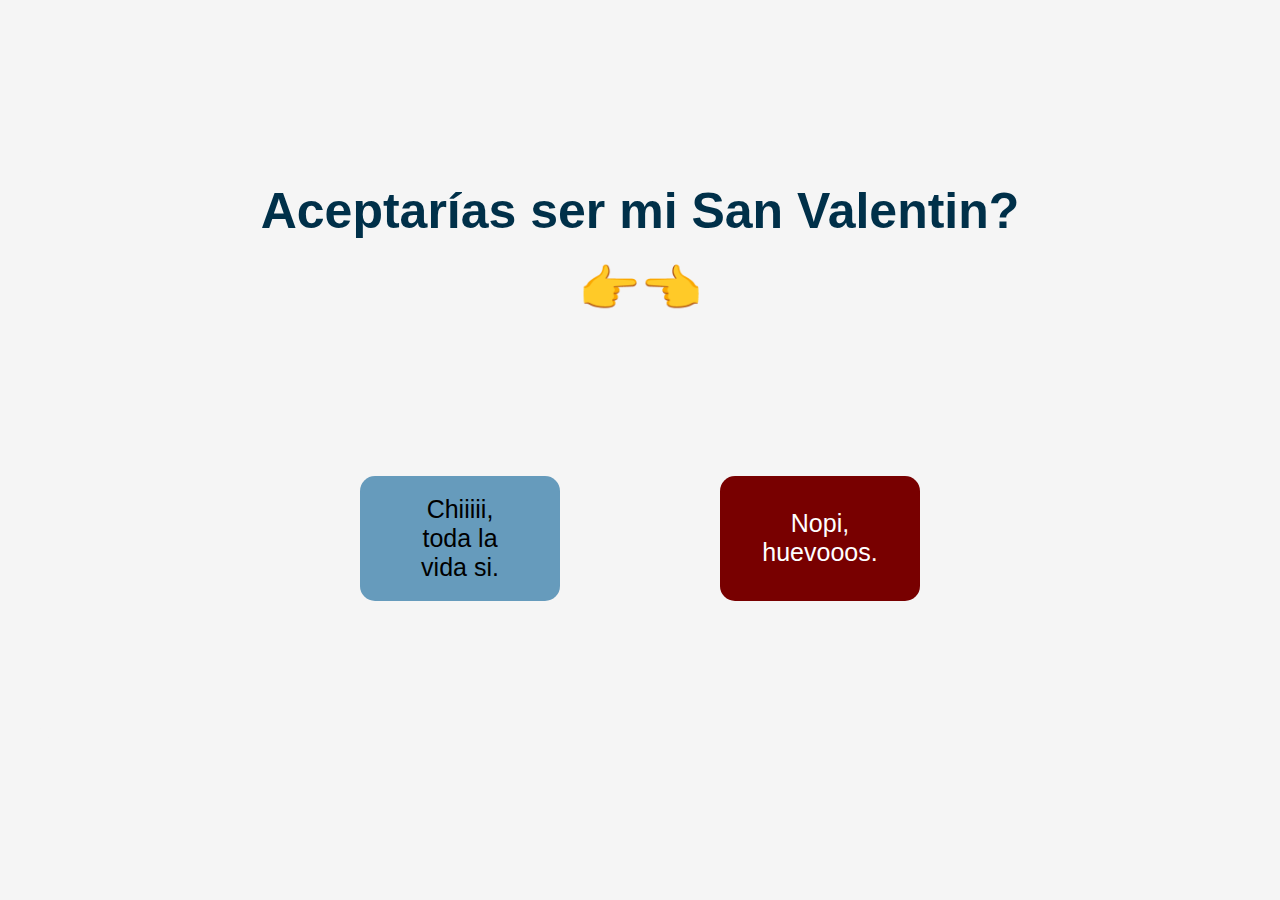
<file: aceptas.html>
<!DOCTYPE html>
<html lang="en">
<head>
    <meta charset="UTF-8" />
    <meta http-equiv="X-UA-Compatible" content="IE=edge" />
    <meta name="viewport" content="width=device-width, initial-scale=1.0" />
    <title>Aceptas?</title>
    <style>
:root {
    --color-primary: #780000;
    --color-secondary: #C1121F;
    --color-accent: #f5f5f5;
    --color-tertiary: #003049;
    --color-quaternary: #669BBC;
}

* {
    box-sizing: border-box;
    padding: 0;
    margin: 0;
    font-family: -apple-system, BlinkMacSystemFont, 'Segoe UI', Roboto, Oxygen, Ubuntu, Cantarell, 'Open Sans', 'Helvetica Neue', sans-serif;
}

.container {
    height: 100vh;
    background-color: var(--color-accent);
    color: var(--color-quaternary);
    display: flex;
    align-items: center;
    justify-content: center;
    flex-direction: column;
}

.sub-container {
    display: flex;
    align-items: center;
    justify-content: center;
    background-color: var(--color-accent);
    width: 1200px;
    height: auto;
    padding: 20px;
    border-radius: 10px 10px 0px 0px;
}

.sub-container h1 {
    font-size: 50px;
    color: var(--color-tertiary);
}

header {
    display: flex;
    flex-direction: column;
    gap: 20px;
    text-align: center;
    background-color: var(--color-accent);
}

footer {
    display: flex;
    align-items: center;
    justify-content: center;
    width: 1200px;
    height: 400px;
    position: relative;
    background-color: var(--color-accent);
    border-radius: 0px 0px 10px 10px;
}

footer > button {
    background-color: var(--color-secondary);
    border: none;
    padding: 15px 40px;
    margin: 20px;
    border-radius: 15px;
    position: absolute;
}

footer > button#btnSi {
    left: 300px;
    height: 125px;
    width: 200px;
    font-size: 25px;
    background-color: var(--color-quaternary);
    color: #000;
}

footer > button#btnNo {
    background-color: var(--color-primary);
    color: #fff;
    right: 300px;
    height: 125px;
    width: 200px;
    font-size: 25px;
}

footer > button#btnSi:hover {
    background-color: var(--color-tertiary);
    color: #f5f5f5;
}

article.alert {
    top: 50%;
    left: 50%;
    transform: translate(-50%, -50%);
    position: absolute;
    z-index: -1;
    border-radius: 10px;
    display: flex;
    margin: 0;
    padding: 0;
}

article.alert > div h1 {
    font-size: 50px;
    color: var(--color-tertiary);
}

article.alert > div p {
    font-size: 25px;
    color: var(--color-primary);
}

article.alert > div {
    display: flex;
    flex-direction: column;
    align-items: center;
    justify-content: center;
    font-weight: bold;
    text-align: center;
    width: 1200px;
    height: 900px;
    background: var(--color-accent);
    border-radius: 10px;
}

.image-container {
    width: 500px;
    height: 400px;
    display: flex;
    justify-content: center;
    align-items: center;
    margin: 0;
    padding: 0;
}

.image-container img {
    width: 500px;
    height: 400px;
    border-radius: 15px;
}

.hidden {
    display: none;
}

@media (max-width: 768px) {
    body {
        font-size: 16px;
        overflow-x: hidden;
        display: flex;
        flex-direction: column;
        min-height: 100vh;
    }

    .container {
        display: flex;
        flex-direction: column;
        justify-content: space-between;
        flex: 1;
        padding: 10px;
    }

    .sub-container {
        width: 100%;
        height: 25%;
        padding: 10px;
        background-color: var(--color-tertiary);
        border-radius: 10px 10px 0 0;
        display: flex;
        flex-direction: column;
        justify-content: center;
        align-items: center;
    }

    .sub-container h1 {
        font-size: 1.5rem;
        color: var(--color-primary);
    }

    header {
        text-align: center;
    }

    footer {
        width: 100%;
        height: 15%;
        background-color: var(--color-tertiary);
        border-radius: 0 0 10px 10px;
        display: flex;
        justify-content: space-around;
        align-items: center;
        position: relative;
    }

    footer > button {
        background-color: var(--color-secondary);
        border: none;
        padding: 10px 20px;
        margin: 10px;
        border-radius: 15px;
        font-size: 1rem;
    }

    footer > button#btnSi {
        background-color: var(--color-quaternary);
        color: var(--color-tertiary);
        font-size: 1.2rem;
    }

    footer > button#btnNo {
        background-color: var(--color-primary);
        color: var(--color-tertiary);
        font-size: 1.2rem;
    }

    footer > button:hover {
        background-color: var(--color-secondary);
        color: #000;
    }

    article.alert {
        position: absolute;
        top: 50%;
        left: 50%;
        transform: translate(-50%, -50%);
        z-index: 2;
        width: 80%;
        height: 60%;
        background: linear-gradient(to top, var(--color-secondary), var(--color-tertiary), var(--color-quaternary));
        border-radius: 10px;
        display: flex;
        flex-direction: column;
        justify-content: center;
        align-items: center;
    }

    article.alert > div h1 {
        font-size: 1.5rem;
        color: var(--color-primary);
    }

    article.alert > div p {
        font-size: 1.2rem;
        color: var(--color-primary);
    }

    .image-container {
        width: 100%;
        height: 40%;
        display: flex;
        justify-content: center;
        align-items: center;
    }

    .image-container img {
        width: 100%;
        height: auto;
        border-radius: 15px;
    }

    .hidden {
        display: none;
    }
}

    </style>
</head>
<body>
    <main class="container">
    <article class="sub-container" id="hidden1">
        <header>
        <h1>Aceptarías ser mi San Valentin?</h1>
        <h1>👉👈</h1>
        </header>
    </article>

    <footer id="hidden2">
        <button id="btnSi">Chiiiii, toda la vida si.</button>
        <button id="btnNo">Nopi, huevooos.</button>
    </footer>
    </main>

    <article class="alert" id="show">
    <div>
        <div class="image-container">
            <img src="dance.gif" alt="Dance" />
        </div>
        <h1>Agarrate, porque vas a tener el mejor</h1>
        <h1>San Valentin de tu vida;</h1>
        <h1>creando momentos mágicos y memorables.</h1>
    </div>
    </article>

<script>
    const btnSi = document.getElementById("btnSi");
    const btnNo = document.getElementById("btnNo");
    const HIDDEN1 = document.getElementById("hidden1");
    const HIDDEN2 = document.getElementById("hidden2");
    const SHOW = document.getElementById("show");

    btnSi.addEventListener("click", () => {
        HIDDEN1.classList.add("hidden");
        HIDDEN2.classList.add("hidden");
        SHOW.style.zIndex = "2";
    });

    btnNo.addEventListener("mouseover", () => {
        const posX = Math.floor(Math.random() * 75); 
        const posY = Math.floor(Math.random() * 75);

        btnNo.style.left = `${posX}%`;
        btnNo.style.top = `${posY}%`;
    });
</script>
</body>
</html>
</file>
